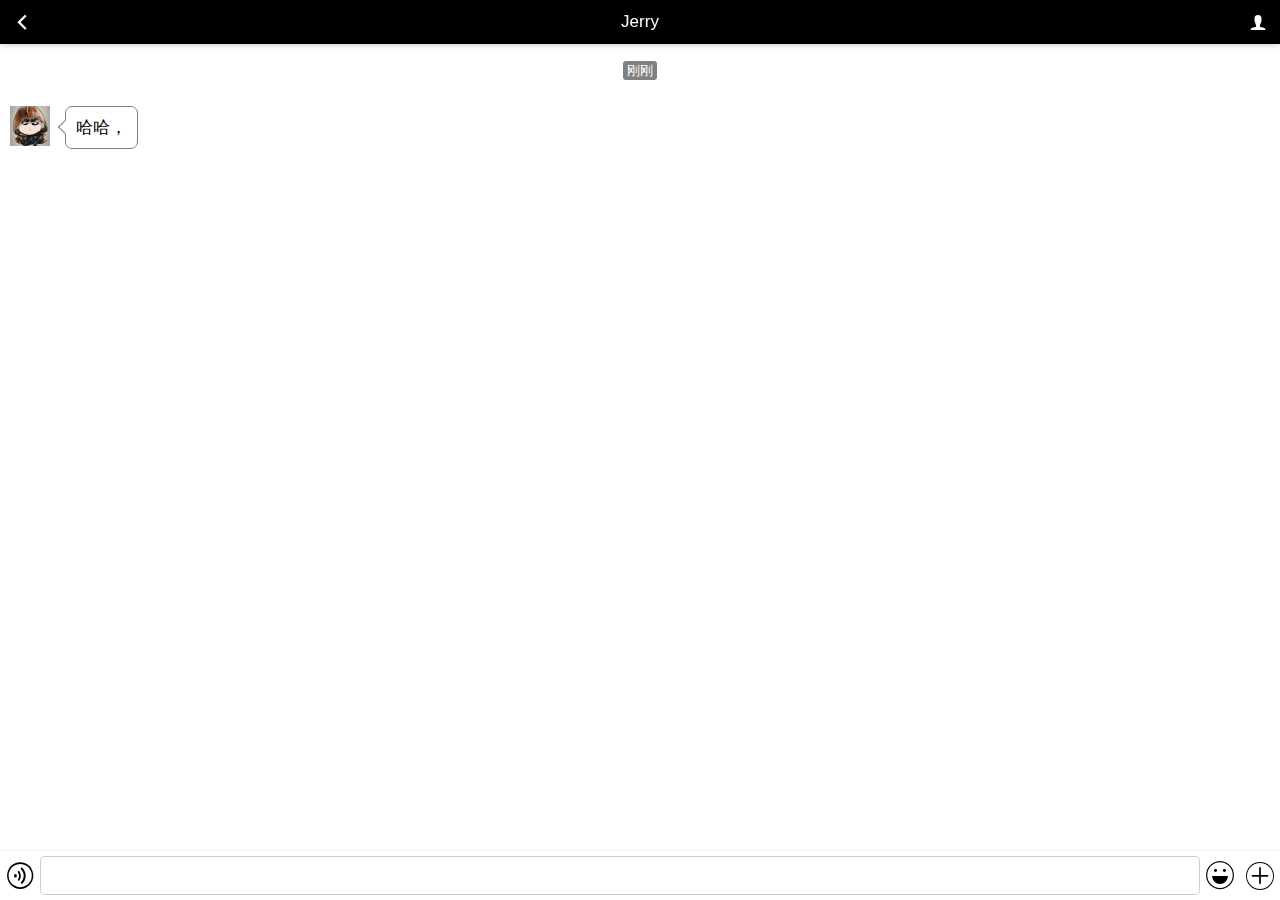
<file: models/chat/chat.html>
<!doctype html>
<html>

	<head>
		<meta charset="UTF-8">
		<title></title>
		<meta name="viewport" content="width=device-width,initial-scale=1,minimum-scale=1,maximum-scale=1,user-scalable=no" />
		<link href="../../common/mui.css" rel="stylesheet" />
		<link rel="stylesheet" type="text/css" href="../../common/fonts/iconfont.css"/>
		<link rel="stylesheet" type="text/css" href="../../common/app.css"/>
		<link rel="stylesheet" type="text/css" href="chat.css"/>
	</head>

	<body>
		
		<header class="mui-bar mui-bar-nav">
		    <a class="mui-action-back mui-icon mui-icon-left-nav mui-pull-left"></a>
		    <h1 class="mui-title">Jerry</h1>
		    <a class="mui-icon mui-icon-person-filled mui-pull-right"></a>
		</header>
		<div class="mui-content">
		    <div class="chat-list">
		    	<div class="chat-box-time">
		    		<span class="chat-time">刚刚</span>
		    	</div>
		    	<div class="chat-box chat-box-left mui-content-padded">
		    		<img class="chat-avatar" src="../../img/jerry.jpg"/>
		    		<div class="chat-content">
		    			<div class="chat-content-inner">
		    				哈哈，
		    			</div>
		    			<div class="chat-content-arrow"></div>
		    		</div>
		    		<div class="clear-float"></div>
		    	</div>
		    </div>
		</div>
		<footer>
			<div class="footer-left">
				<i class="mui-icon iconfont icon-yuyin"></i>
			</div>
			<div class="footer-center">
				<textarea id="msg-input" class="input-text"></textarea>
			</div>
			<div class="footer-right">
                <i id="emotions" class="mui-icon iconfont icon-biaoqing"></i>
				<i id="more" class="mui-icon iconfont icon-weibiaoti-_fuzhi-"></i>
				<button id="send" type="button" class="mui-btn mui-btn-green mui-btn-block">发送</button>
			</div>
		</footer>
		<script src="../../common/mui.js"></script>
		<script src="chat.js"></script>
	</body>

</html>
</file>
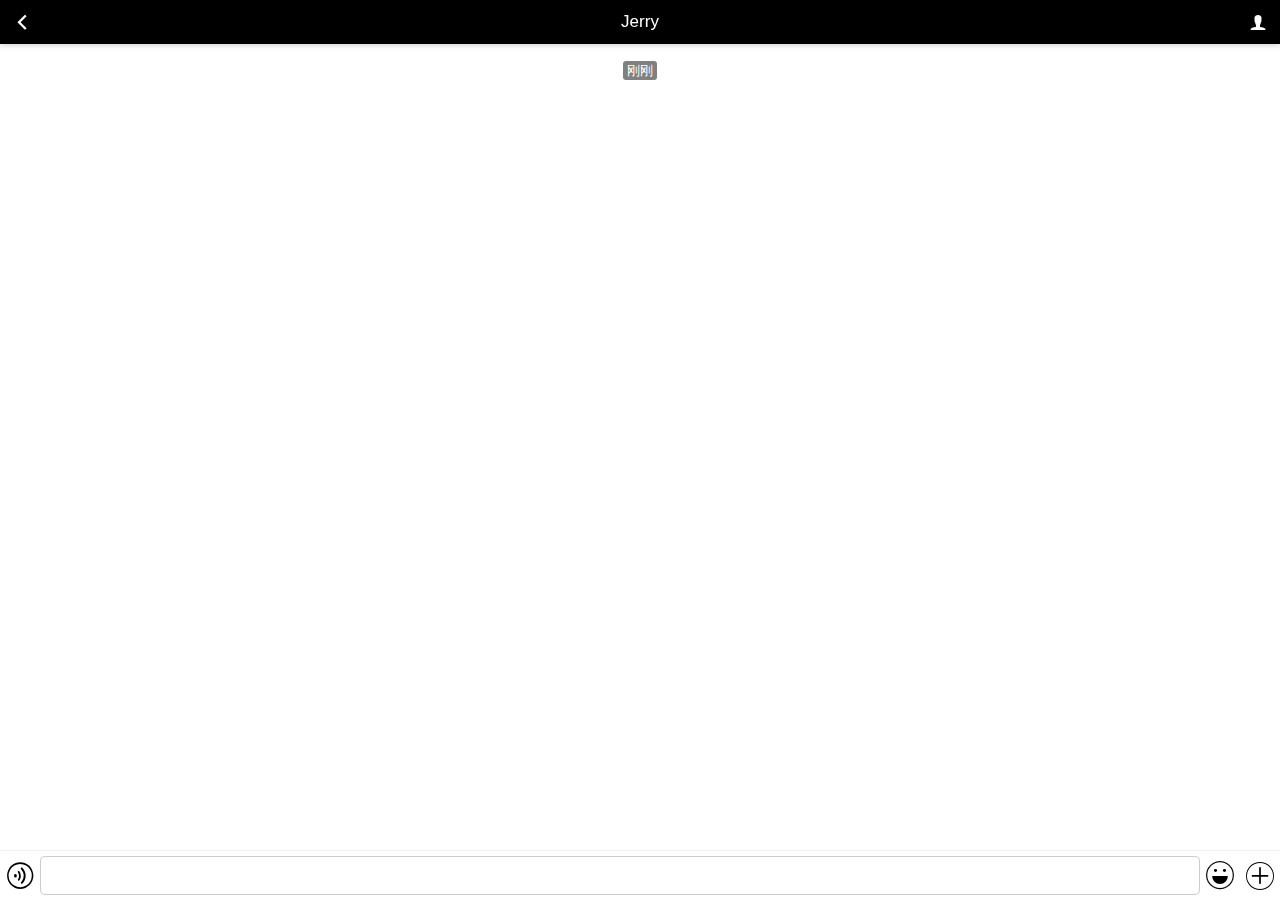
<file: models/chat2/chat-LWY-to-Jerry.html>
<!doctype html>
<html>

	<head>
		<meta charset="UTF-8">
		<title></title>
		<meta name="viewport" content="width=device-width,initial-scale=1,minimum-scale=1,maximum-scale=1,user-scalable=no" />
		<link href="../../common/mui.css" rel="stylesheet" />
		<link rel="stylesheet" type="text/css" href="../../common/fonts/iconfont.css"/>
		<link rel="stylesheet" type="text/css" href="../../common/app.css"/>
		<link rel="stylesheet" type="text/css" href="chat-LWY-to-Jerry.css"/>
		<script src="../../common/realtime.browser.min.js"></script>
	</head>

	<body>
		
		<header class="mui-bar mui-bar-nav">
		    <a class="mui-action-back mui-icon mui-icon-left-nav mui-pull-left"></a>
		    <h1 class="mui-title">Jerry</h1>
		    <a class="mui-icon mui-icon-person-filled mui-pull-right"></a>
		</header>
		<div class="mui-content">
		    <div class="chat-list">
		    	<div class="chat-box-time">
		    		<span class="chat-time">刚刚</span>
		    	</div>
		    </div>
		</div>
		<footer>
			<div class="footer-left">
				<i class="mui-icon iconfont icon-yuyin"></i>
			</div>
			<div class="footer-center">
				<textarea id="msg-input" class="input-text"></textarea>
			</div>
			<div class="footer-right">
                <i id="emotions" class="mui-icon iconfont icon-biaoqing"></i>
				<i id="more" class="mui-icon iconfont icon-weibiaoti-_fuzhi-"></i>
				<button id="send" type="button" class="mui-btn mui-btn-green mui-btn-block">发送</button>
			</div>
		</footer>
		<script src="../../common/mui.js"></script>
		<script src="chat-LWY-to-Jerry.js"></script>
	</body>

</html>
</file>
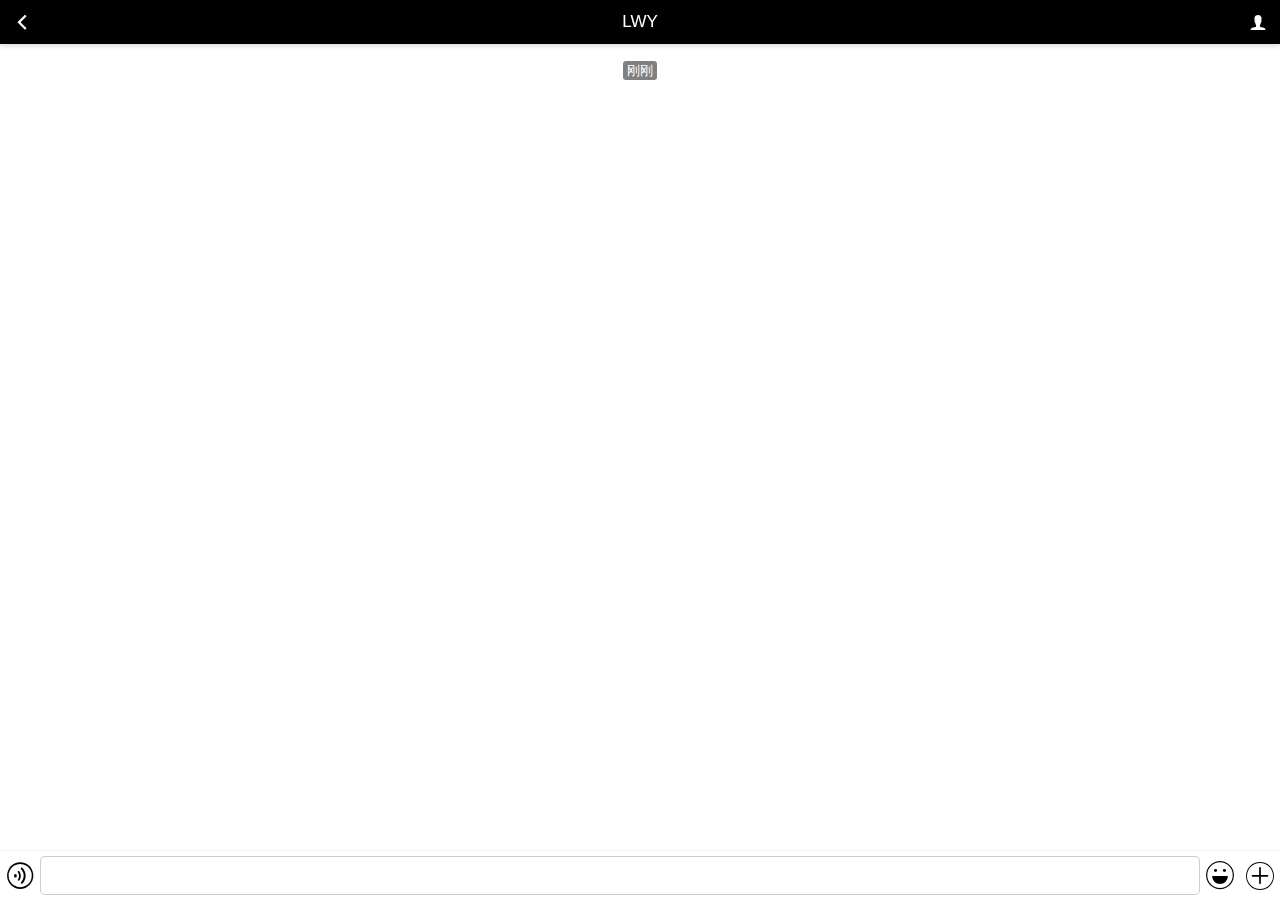
<file: models/chatDemo2/chat-Jerry-to-LWY.html>
<!doctype html>
<html>

	<head>
		<meta charset="UTF-8">
		<title></title>
		<meta name="viewport" content="width=device-width,initial-scale=1,minimum-scale=1,maximum-scale=1,user-scalable=no" />
		<link href="../../common/mui.css" rel="stylesheet" />
		<link rel="stylesheet" type="text/css" href="../../common/fonts/iconfont.css"/>
		<link rel="stylesheet" type="text/css" href="../../common/app.css"/>
		<link rel="stylesheet" type="text/css" href="chat-Jerry-to-LWY.css"/>
		<script src="../../common/realtime.browser.min.js"></script>
	</head>

	<body>
		
		<header class="mui-bar mui-bar-nav">
		    <a class="mui-action-back mui-icon mui-icon-left-nav mui-pull-left"></a>
		    <h1 class="mui-title">LWY</h1>
		    <a class="mui-icon mui-icon-person-filled mui-pull-right"></a>
		</header>
		<div class="mui-content">
		    <div class="chat-list">
		    	<div class="chat-box-time">
		    		<span class="chat-time">刚刚</span>
		    	</div>
		    </div>
		</div>
		<footer>
			<div class="footer-left">
				<i class="mui-icon iconfont icon-yuyin"></i>
			</div>
			<div class="footer-center">
				<textarea id="msg-input" class="input-text"></textarea>
			</div>
			<div class="footer-right">
                <i id="emotions" class="mui-icon iconfont icon-biaoqing"></i>
				<i id="more" class="mui-icon iconfont icon-weibiaoti-_fuzhi-"></i>
				<button id="send" type="button" class="mui-btn mui-btn-green mui-btn-block">发送</button>
			</div>
		</footer>
		<script src="../../common/mui.js"></script>
		<script src="chat-Jerry-to-LWY.js"></script>
	</body>

</html>
</file>
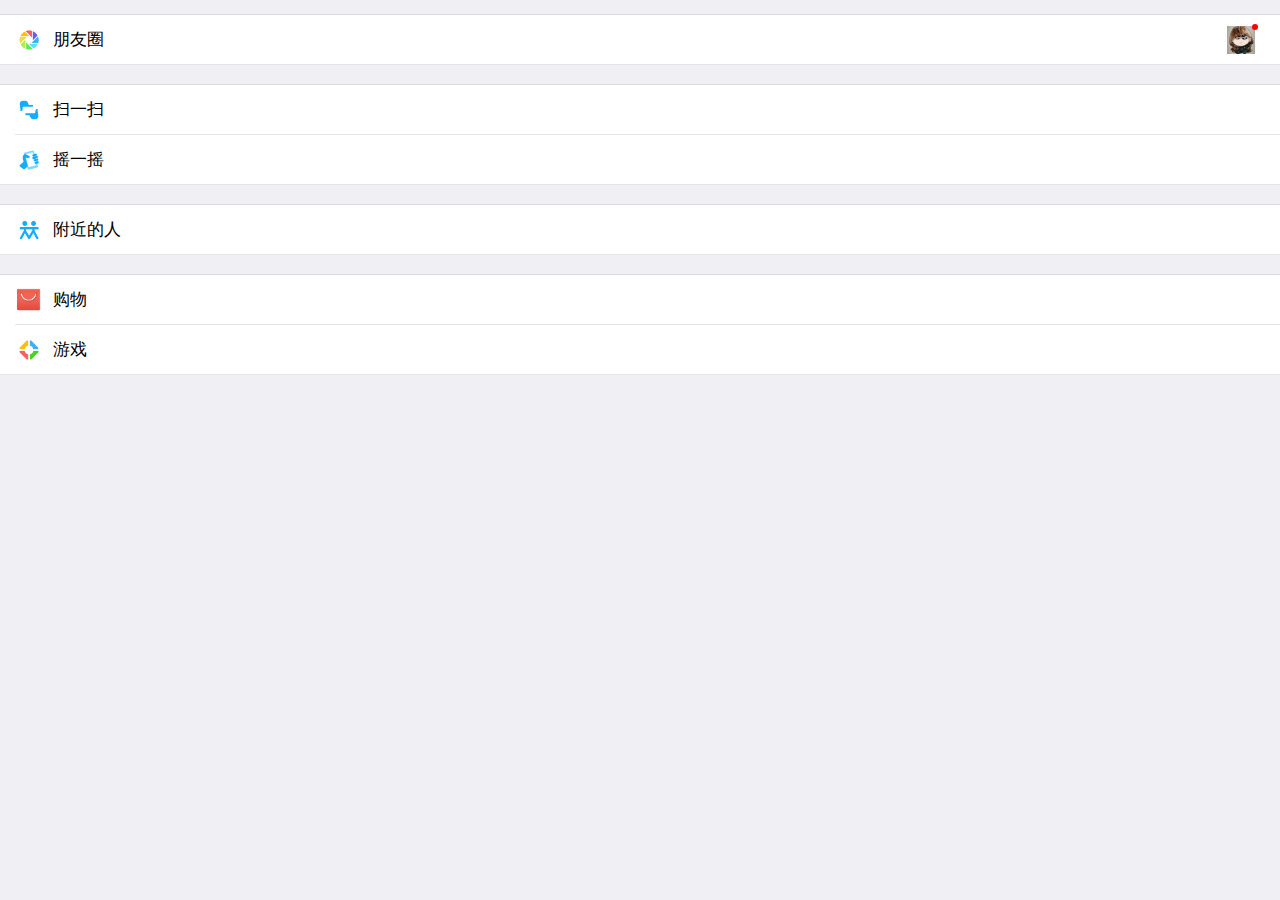
<file: models/discover/discover.html>
<!DOCTYPE html>
<html>

	<head>
		<meta charset="UTF-8">
		<meta name="viewport" content="width=device-width,initial-scale=1,minimum-scale=1,maximum-scale=1,user-scalable=no" />
		<title></title>
		<link rel="stylesheet" type="text/css" href="../../common/mui.css" />
		<script type="text/javascript" src="../../common/bughd.min.js" crossOrigin="anonymous"></script>
		<script src="../../common/mui.js"></script>
		<link rel="stylesheet" type="text/css" href="discover.css" />
	</head>

	<body>
		<div class="mui-content">
			<ul class="mui-table-view">
				<li class="mui-table-view-cell">
						<img class="mui-media-object mui-pull-left" src="friend.png">
						<span class="list-title">
							朋友圈	
							</span>
							<span>
								<img class="mui-media-object mui-pull-right " style="margin-right: 10px;" src="../../img/jerry.jpg" >
									<span class="red-point">
										&nbsp;
									</span>
							</span>
					</a>
				</li>
			</ul>
			<ul class="mui-table-view">
				<li class="mui-table-view-cell" id="scan">
						<img class="mui-media-object mui-pull-left" src="scan.png">
						<span class="list-title">
							扫一扫	
							</span>
					</a>
				</li>
				<li class="mui-table-view-cell" id="shake">
						<img class="mui-media-object mui-pull-left" src="shake.png">
						<span class="list-title">
							摇一摇	
							</span>
					</a>
				</li>
			</ul>
			<ul class="mui-table-view">
				<li class="mui-table-view-cell">
						<img class="mui-media-object mui-pull-left" src="near.png">
						<span class="list-title">
							附近的人	
							</span>
					</a>
				</li>
			</ul>
			<ul class="mui-table-view">
				<li class="mui-table-view-cell">
						<img class="mui-media-object mui-pull-left" src="shopping.png">
						<span class="list-title">
							购物	
							</span>
					</a>
				</li>
				<li class="mui-table-view-cell">
						<img class="mui-media-object mui-pull-left" src="game.png">
						<span class="list-title">
							游戏
							</span>
					</a>
				</li>
			</ul>
		</div>

		<script src="discover.js"></script>

	</body>

</html>
</file>
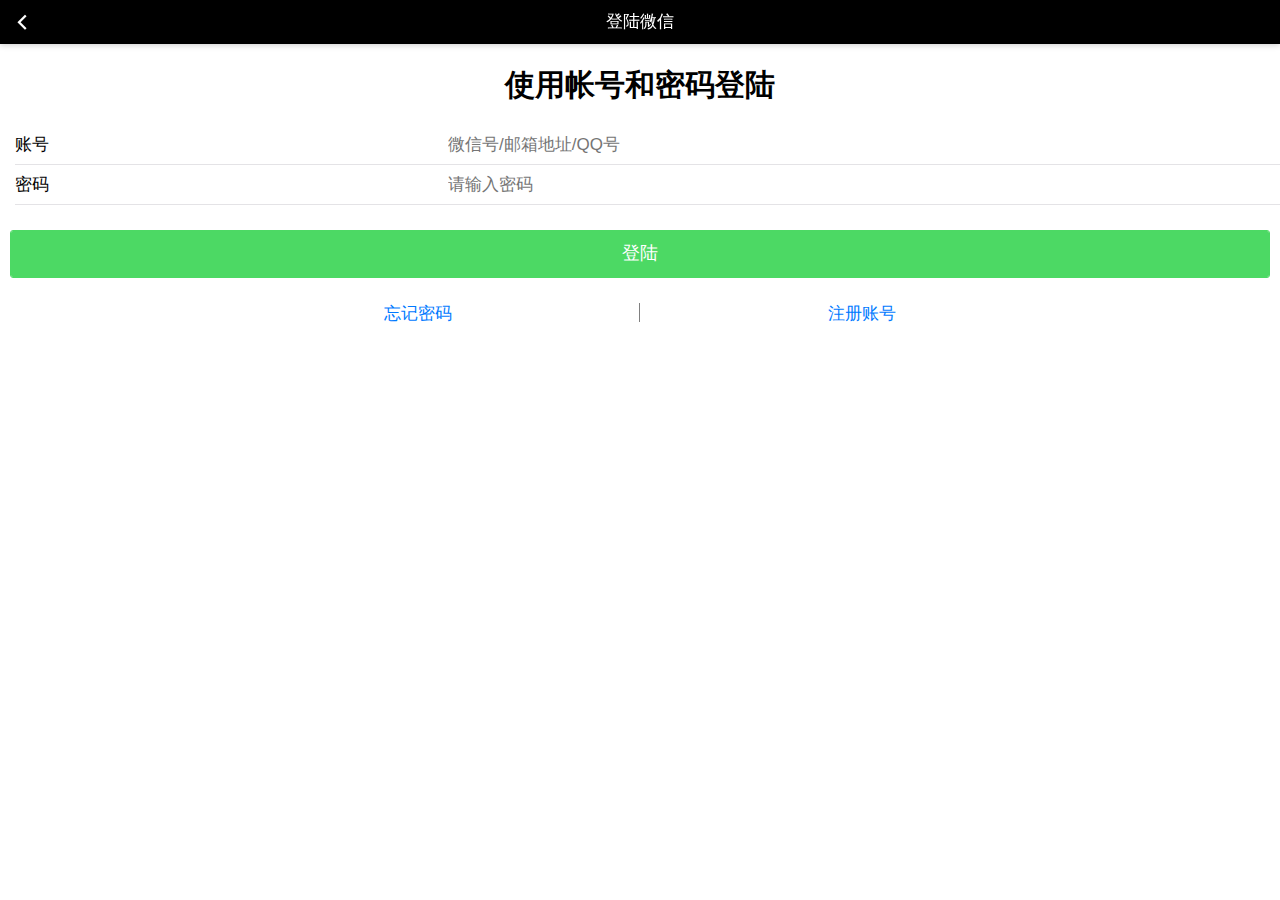
<file: models/login/login.html>
<!DOCTYPE html>
<html>

	<head>
		<meta charset="UTF-8">
		<meta name="viewport" content="width=device-width,initial-scale=1,minimum-scale=1,maximum-scale=1,user-scalable=no" />
		<title></title>
		<link rel="stylesheet" type="text/css" href="../../common/mui.css" />
		<script src="../../common/mui.js"></script>
		<script type="text/javascript" src="../../common/bughd.min.js" crossOrigin="anonymous"></script>
		<link rel="stylesheet" type="text/css" href="login.css" />
		<link rel="stylesheet" type="text/css" href="../../common/app.css" />
	</head>

	<body>
		<header id="header" class="mui-bar mui-bar-nav">
			<h1 class="mui-title">登陆微信</h1>
			<a class="mui-action-back mui-icon mui-icon-left-nav mui-pull-left"></a>
		</header>
		<div style="padding-top: 45px;"></div>
		<div class="mui-text-center mui-content-padded">
			<h2>使用帐号和密码登陆</h2>
		</div>
		<form class="mui-input-group">
			<div class="mui-input-row">
				<label>账号</label>
				<input name="username" type="text" class="mui-input-clear" placeholder="微信号/邮箱地址/QQ号">
			</div>
		</form>
		<form class="mui-input-group">
			<div class="mui-input-row">
				<label>密码</label>
				<input name="password" type="password" class="mui-input-clear" placeholder="请输入密码">
			</div>
		</form>
		<div class="mui-content-padded">
			<button id="login" type="button" class="mui-btn mui-btn-green mui-btn-block">登陆</button>
		</div>
		<span class="forget-password">
			<a href="#" class="question">忘记密码</a>
		</span>
		<span class="middleline">&nbsp;</span>
		<span class="reg">
			<a href="../reg/reg.html" class="question">注册账号</a>
		</span>
		<script src="login.js"></script>
	</body>

</html>
</file>
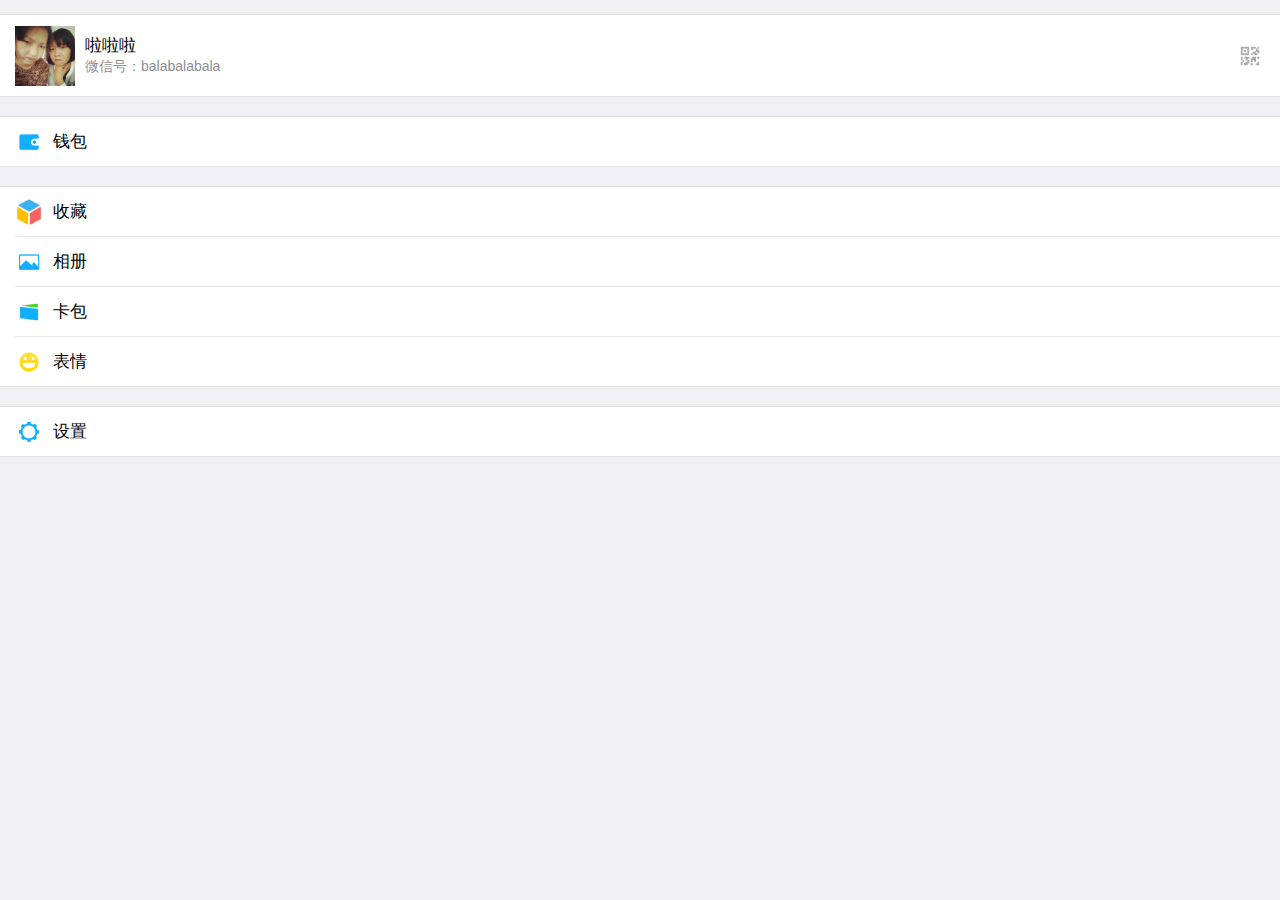
<file: models/mine/mine.html>
<!DOCTYPE html>
<html>

	<head>
		<meta charset="UTF-8">
		<meta name="viewport" content="width=device-width,initial-scale=1,minimum-scale=1,maximum-scale=1,user-scalable=no" />
		<title></title>
		<link rel="stylesheet" type="text/css" href="../../common/mui.css" />
		<script src="../../common/mui.js"></script>
		<script type="text/javascript" src="../../common/bughd.min.js" crossOrigin="anonymous"></script>
		<link rel="stylesheet" type="text/css" href="mine.css" />
		<link rel="stylesheet" type="text/css" href="../../common/app.css" />
	</head>

	<body>
		<div class="mui-content">
			<ul class="mui-table-view">
				<li class="mui-table-view-cell mui-media">
					<a href="javascript:;">
						<img class="mui-media-object mui-pull-left avatar" src="../../img/avatar.jpg">
						<div class="mui-media-body">
							 啦啦啦
							<p class="mui-ellipsis">微信号：balabalabala</p>
						</div>
						<div class="code">
							<img src="code.png"/>
						</div>
					</a>
				</li>
			</ul>
		<ul class="mui-table-view">
			<li class="mui-table-view-cell">
					<img class="mui-media-object mui-pull-left" src="wallet.png">
					<span class="list-title">
							钱包
							</span>
			</li>
		</ul>
		<ul class="mui-table-view">
			<li class="mui-table-view-cell">
					<img class="mui-media-object mui-pull-left" src="collection.png">
					<span class="list-title">
							收藏	
							</span>
			</li>
			<li class="mui-table-view-cell">
					<img class="mui-media-object mui-pull-left" src="photo.png">
					<span class="list-title">
							相册	
							</span>
			</li>
			<li class="mui-table-view-cell">
					<img class="mui-media-object mui-pull-left" src="card.png">
					<span class="list-title">
							卡包	
							</span>
			</li>
			<li class="mui-table-view-cell">
					<img class="mui-media-object mui-pull-left" src="face.png">
					<span class="list-title">
							表情
							</span>
			</li>
		</ul>
		<ul class="mui-table-view">
			<li class="mui-table-view-cell" id="setting">
					<img class="mui-media-object mui-pull-left" src="setting.png">
					<span class="list-title">
							设置
							</span>
			</li>
		</ul>
		</div>
		<script src="mine.js"></script>
	</body>

</html>
</file>
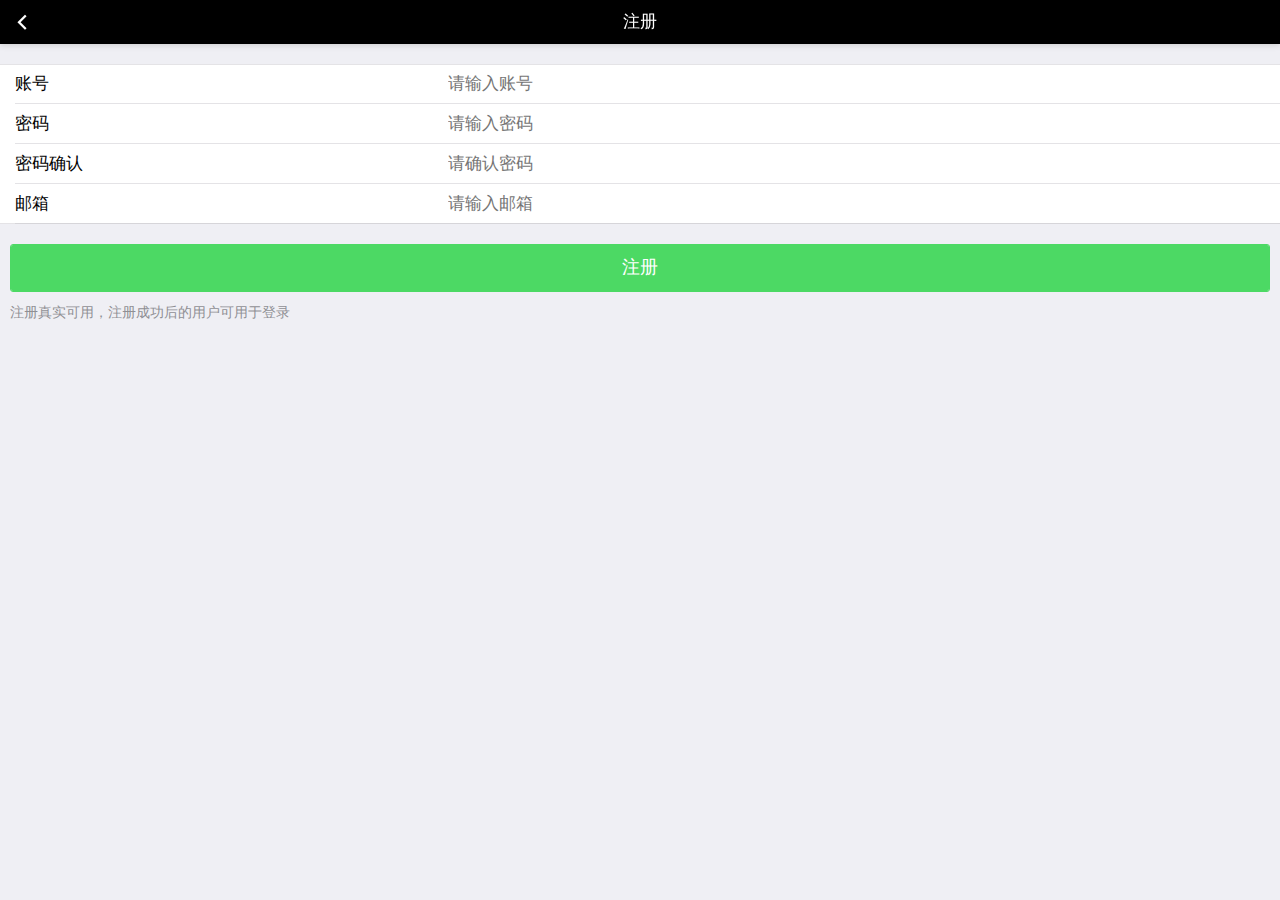
<file: models/reg/reg.html>
<!DOCTYPE html>
<html>
	<head>
		<meta charset="UTF-8">
		<meta name="viewport" content="width=device-width,initial-scale=1,minimum-scale=1,maximum-scale=1,user-scalable=no" />
		<title></title>
		<link rel="stylesheet" type="text/css" href="../../common/mui.css"/>
		<script src="../../common/mui.js"></script>
		<script type="text/javascript" src="../../common/bughd.min.js" crossOrigin="anonymous"></script>
		<link rel="stylesheet" type="text/css" href="reg.css"/>
		<link rel="stylesheet" type="text/css" href="../../common/app.css"/>
	</head>
	<body>
		<header id="header" class="mui-bar mui-bar-nav">
			<h1 class="mui-title">注册</h1>
		<a class="mui-action-back mui-icon mui-icon-left-nav mui-pull-left"></a>
	    </header>
	    <div class="mui-content">
	        <form class="mui-input-group">
				<div class="mui-input-row">
					<label>账号</label>
					<input id='account' type="text" class="mui-input-clear mui-input" placeholder="请输入账号" pattern="/^[a-z0-9_-]{3,16}$/">
				</div>
				<div class="mui-input-row">
					<label>密码</label>
					<input id='password' type="password" class="mui-input-clear mui-input" placeholder="请输入密码">
				</div>
				<div class="mui-input-row">
					<label>密码确认</label>
					<input id='password_confirm' type="password" class="mui-input-clear mui-input" placeholder="请确认密码">
				</div>
				<div class="mui-input-row">
					<label>邮箱</label>
					<input id='email' type="email" class="mui-input-clear mui-input" placeholder="请输入邮箱">
				</div>
			</form>
		<div class="mui-content-padded">
			<button id="reg" type="button" class="mui-btn mui-btn-green mui-btn-block">注册</button>
		</div>
		<div class="mui-content-padded">
				<p>注册真实可用，注册成功后的用户可用于登录</p>
			</div>
	    </div>
	    <script type="text/javascript">
			document.getElementById("account").oninvalid=function(){
				this.setCustomValidity("填写账号请由字母或数字或下划线组成");
			}
		</script>
		<script src="reg.js"></script>
	</body>
</html>
</file>
<file: common/fonts/iconfont.css>
@font-face {font-family: "iconfont";
  src: url('iconfont.eot?t=1499436216068'); /* IE9*/
  src: url('iconfont.eot?t=1499436216068#iefix') format('embedded-opentype'), /* IE6-IE8 */
  url('iconfont.woff?t=1499436216068') format('woff'), /* chrome, firefox */
  url('iconfont.ttf?t=1499436216068') format('truetype'), /* chrome, firefox, opera, Safari, Android, iOS 4.2+*/
  url('iconfont.svg?t=1499436216068#iconfont') format('svg'); /* iOS 4.1- */
}

.iconfont {
  font-family:"iconfont" !important;
  font-size:16px;
  font-style:normal;
  -webkit-font-smoothing: antialiased;
  -moz-osx-font-smoothing: grayscale;
}

.icon-discover:before { content: "\e607"; }

.icon-message:before { content: "\e690"; }

.icon-jianpan:before { content: "\e632"; }

.icon-address-book:before { content: "\e68e"; }

.icon-yuyin:before { content: "\e642"; }

.icon-weibiaoti-_fuzhi-:before { content: "\e621"; }

.icon-biaoqing:before { content: "\e604"; }
</file>
<file: common/app.css>
header.mui-bar{
	background-color: #000000;
}
header .mui-title,header a{
	color: #FFF;
}
</file>
<file: models/chat/chat.css>
html,body,.mui-content{
	height: 100%;
	margin: 0;
	padding: 0;
	overflow: hidden;
	-webkit-user-select: none;
	background-color: white;
}

.chat-list{
	height: 100%;
	overflow: auto;
	-webkit-user-select: none;
	background-color: transparent;
	padding-bottom: 50px;
}
.clear-float{
	clear: both;
}
.chat-box{
	max-width: 80%;
	clear: both;
}
.chat-box .chat-avatar{
	height: 40px;
	width: 40px;
}
.chat-content{
	border: 1px solid grey;
	padding: 10px;
	border-radius: 7px;
	max-width: 70%;
	min-width: 35px;
	background-color: #FFFFFF;
	position: relative;
}
.chat-content .chat-content-inner{
	word-wrap: break-word;
}
.chat-box-left .chat-content-arrow{
	width: 10px;
	height: 10px;
	border: 1px solid grey;
	background-color: #FFFFFF;
	border-top: none;
	border-right: none;
	transform: rotateZ(45deg);
	-webkit-transform: rotateZ(45deg);
	position: absolute;
	left: -6px;
	top: 15px;
}
.chat-box-right .chat-content-arrow{
	width: 10px;
	height: 10px;
	border: 1px solid grey;
	background-color: #A9E55C;
	border-bottom: none;
	border-left: none;
	transform: rotateZ(45deg);
	-webkit-transform: rotateZ(45deg);
	position: absolute;
	right: -6px;
	top: 16px;
}

.chat-box-left .chat-content{
	float: left;
	margin-left: 15px;
}
.chat-box-left .chat-avatar {
	float: left;
}
.chat-box.chat-box-right{
	float: right;
}
.chat-box.chat-box-left{
	float: left;
}
.chat-box-right .chat-content{
	float: right;
	margin-right: 15px;
	background-color: #a9e55c;
}
.chat-box-right .chat-avatar {
	float: right;
}
.chat-box-time{
	text-align: center;
	margin: 15px 0;
}
.chat-time{
	font-size: 13px;
	background-color: grey;
	color: #FFFFFF;
	border-radius: 3px;
	padding: 2px 4px;
}
footer{
	position: fixed;
	left: 0;
	bottom: 0;
	width: 100%;
	height: 50px;
	min-height: 50px;
	background-color: white;
	border-top: 1px solid #f2f1f1;
}
.footer-left{
	height: 100%;
	width: 40px;
	position: absolute;
	left: 0;
	bottom: 0;
	text-align: center;
}
.footer-center{
	height: 100%;
	margin-left: 40px;
	margin-right: 80px;
	padding: 5px 0px;
}
.footer-right{
	height: 100%;
	width: 80px;
	position: absolute;
	right: 0;
	bottom: 0;
	text-align: center;
}
.icon-yuyin,.icon-biaoqing,.icon-weibiaoti-_fuzhi-{
	font-size: 28px;
    padding: 11px 4px;
    text-align: center;
}
.input-text{
	width: 100%;
	height: 100%;
	border-radius: 5px;
	font-size: 16px;
	overflow: hidden;
	line-height: 18px;
}


#send{
	height: 28px;
    padding: 0;
    margin-top: 12px;
    margin-left: 4px;
    width: 90%;
    display: none;
}
</file>
<file: models/chat2/chat-LWY-to-Jerry.css>
html,body,.mui-content{
	height: 100%;
	margin: 0;
	padding: 0;
	overflow: hidden;
	-webkit-user-select: none;
	background-color: white;
}

.chat-list{
	height: 100%;
	overflow: auto;
	-webkit-user-select: none;
	background-color: transparent;
	padding-bottom: 50px;
}
.clear-float{
	clear: both;
}
.chat-box{
	max-width: 80%;
	clear: both;
}
.chat-box .chat-avatar{
	height: 40px;
	width: 40px;
}
.chat-content{
	border: 1px solid grey;
	padding: 10px;
	border-radius: 7px;
	max-width: 70%;
	min-width: 35px;
	background-color: #FFFFFF;
	position: relative;
}
.chat-content .chat-content-inner{
	word-wrap: break-word;
}
.chat-box-left .chat-content-arrow{
	width: 10px;
	height: 10px;
	border: 1px solid grey;
	background-color: #FFFFFF;
	border-top: none;
	border-right: none;
	transform: rotateZ(45deg);
	-webkit-transform: rotateZ(45deg);
	position: absolute;
	left: -6px;
	top: 15px;
}
.chat-box-right .chat-content-arrow{
	width: 10px;
	height: 10px;
	border: 1px solid grey;
	background-color: #A9E55C;
	border-bottom: none;
	border-left: none;
	transform: rotateZ(45deg);
	-webkit-transform: rotateZ(45deg);
	position: absolute;
	right: -6px;
	top: 16px;
}

.chat-box-left .chat-content{
	float: left;
	margin-left: 15px;
}
.chat-box-left .chat-avatar {
	float: left;
}
.chat-box.chat-box-right{
	float: right;
}
.chat-box.chat-box-left{
	float: left;
}
.chat-box-right .chat-content{
	float: right;
	margin-right: 15px;
	background-color: #a9e55c;
}
.chat-box-right .chat-avatar {
	float: right;
}
.chat-box-time{
	text-align: center;
	margin: 15px 0;
}
.chat-time{
	font-size: 13px;
	background-color: grey;
	color: #FFFFFF;
	border-radius: 3px;
	padding: 2px 4px;
}
footer{
	position: fixed;
	left: 0;
	bottom: 0;
	width: 100%;
	height: 50px;
	min-height: 50px;
	background-color: white;
	border-top: 1px solid #f2f1f1;
}
.footer-left{
	height: 100%;
	width: 40px;
	position: absolute;
	left: 0;
	bottom: 0;
	text-align: center;
}
.footer-center{
	height: 100%;
	margin-left: 40px;
	margin-right: 80px;
	padding: 5px 0px;
}
.footer-right{
	height: 100%;
	width: 80px;
	position: absolute;
	right: 0;
	bottom: 0;
	text-align: center;
}
.icon-yuyin,.icon-biaoqing,.icon-weibiaoti-_fuzhi-{
	font-size: 28px;
    padding: 11px 4px;
    text-align: center;
}
.input-text{
	width: 100%;
	height: 100%;
	border-radius: 5px;
	font-size: 16px;
	overflow: hidden;
	line-height: 18px;
}


#send{
	height: 28px;
    padding: 0;
    margin-top: 12px;
    margin-left: 4px;
    width: 90%;
    display: none;
}
</file>
<file: models/chatDemo2/chat-Jerry-to-LWY.css>
html,body,.mui-content{
	height: 100%;
	margin: 0;
	padding: 0;
	overflow: hidden;
	-webkit-user-select: none;
	background-color: white;
}

.chat-list{
	height: 100%;
	overflow: auto;
	-webkit-user-select: none;
	background-color: transparent;
	padding-bottom: 50px;
}
.clear-float{
	clear: both;
}
.chat-box{
	max-width: 80%;
	clear: both;
}
.chat-box .chat-avatar{
	height: 40px;
	width: 40px;
}
.chat-content{
	border: 1px solid grey;
	padding: 10px;
	border-radius: 7px;
	max-width: 70%;
	min-width: 35px;
	background-color: #FFFFFF;
	position: relative;
}
.chat-content .chat-content-inner{
	word-wrap: break-word;
}
.chat-box-left .chat-content-arrow{
	width: 10px;
	height: 10px;
	border: 1px solid grey;
	background-color: #FFFFFF;
	border-top: none;
	border-right: none;
	transform: rotateZ(45deg);
	-webkit-transform: rotateZ(45deg);
	position: absolute;
	left: -6px;
	top: 15px;
}
.chat-box-right .chat-content-arrow{
	width: 10px;
	height: 10px;
	border: 1px solid grey;
	background-color: #A9E55C;
	border-bottom: none;
	border-left: none;
	transform: rotateZ(45deg);
	-webkit-transform: rotateZ(45deg);
	position: absolute;
	right: -6px;
	top: 16px;
}

.chat-box-left .chat-content{
	float: left;
	margin-left: 15px;
}
.chat-box-left .chat-avatar {
	float: left;
}
.chat-box.chat-box-right{
	float: right;
}
.chat-box.chat-box-left{
	float: left;
}
.chat-box-right .chat-content{
	float: right;
	margin-right: 15px;
	background-color: #a9e55c;
}
.chat-box-right .chat-avatar {
	float: right;
}
.chat-box-time{
	text-align: center;
	margin: 15px 0;
}
.chat-time{
	font-size: 13px;
	background-color: grey;
	color: #FFFFFF;
	border-radius: 3px;
	padding: 2px 4px;
}
footer{
	position: fixed;
	left: 0;
	bottom: 0;
	width: 100%;
	height: 50px;
	min-height: 50px;
	background-color: white;
	border-top: 1px solid #f2f1f1;
}
.footer-left{
	height: 100%;
	width: 40px;
	position: absolute;
	left: 0;
	bottom: 0;
	text-align: center;
}
.footer-center{
	height: 100%;
	margin-left: 40px;
	margin-right: 80px;
	padding: 5px 0px;
}
.footer-right{
	height: 100%;
	width: 80px;
	position: absolute;
	right: 0;
	bottom: 0;
	text-align: center;
}
.icon-yuyin,.icon-biaoqing,.icon-weibiaoti-_fuzhi-{
	font-size: 28px;
    padding: 11px 4px;
    text-align: center;
}
.input-text{
	width: 100%;
	height: 100%;
	border-radius: 5px;
	font-size: 16px;
	overflow: hidden;
	line-height: 18px;
}


#send{
	height: 28px;
    padding: 0;
    margin-top: 12px;
    margin-left: 4px;
    width: 90%;
    display: none;
}
</file>
<file: models/discover/discover.css>
.mui-table-view .mui-media-object  {
    line-height: 28px;
    max-width: 28px;
    height: 28px;
}
.list-title{
	line-height: 28px;
    height: 28px;
    display: inline-block;
}

.mui-table-view{
	margin-bottom: 20px;
}

.red-point{
	width: 6px;
	height: 6px;
	background-color: red;
	display: inline-block;
	border-radius: 50%;
	position: absolute;
	top: 9px;
	right: 22px;
	
}
</file>
<file: models/login/login.css>
.mui-content-padded{
	margin-top: 25px;
	margin-bottom: 25px;
}

.mui-btn{
	padding: 10px;
}

.question{	
}

body{
	background-color: #FFFFFF;
}

.mui-input-group:before,.mui-input-group:after{
	height: 0;
}

.forget-password{
	float: left;
	margin-left: 30%;
	border-right-color: grey;
}
.reg{
	float: right;
	margin-right: 30%;
}
.middleline{
	width: 1px;
	height: 19px;
	background-color: gray;
	display: inline-block;
	position: absolute;
	right:50%;
}
</file>
<file: models/mine/mine.css>
.mui-table-view .mui-media-object  {
    line-height: 28px;
    max-width: 28px;
    height: 28px;
}
.list-title{
	line-height: 28px;
    height: 28px;
    display: inline-block;
}

.mui-table-view{
	margin-bottom: 20px;
}

.mui-media-object.mui-pull-left.avatar{
	line-height: 60px;
    max-width: 60px;
    height: 60px;
}
.mui-media-body{
	padding-top: 9px;
}
.code{
	height: 20px;
	width: 20px;
	position: absolute;
	top: 50%;
	transform: translateY(-50%);
	-webkit-transform: translateY(-50%);
	right: 20px;
}
.code img{
	width: 100%;
	height: 100%;
}
</file>
<file: models/reg/reg.css>
.mui-input-group{
	margin-top: 20px;
}
.mui-btn-block{
	padding: 10px;
	margin-top: 20px;
}
</file>
